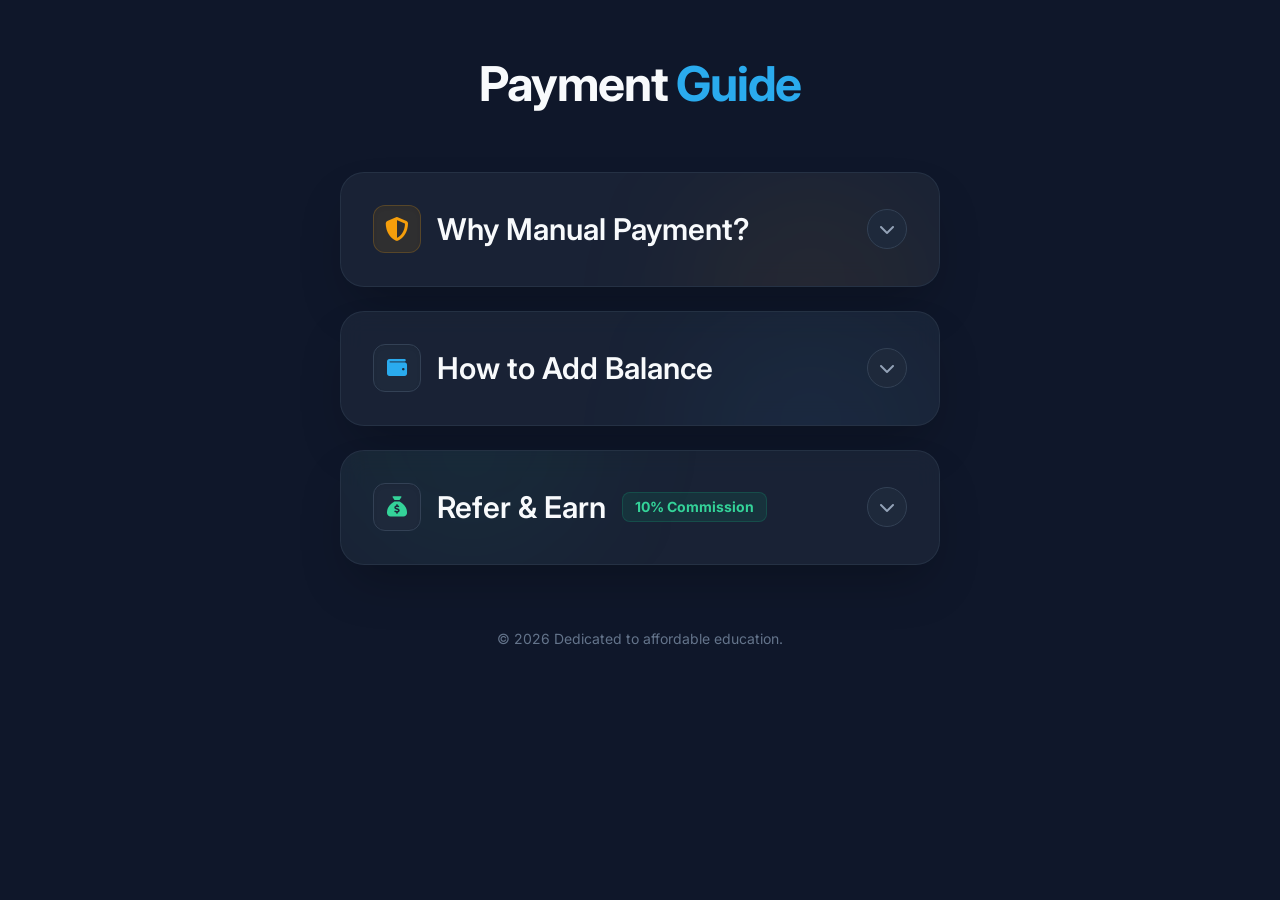
<file: pay-guid/index.html>
<!DOCTYPE html>
<html lang="en" class="scroll-smooth">
<head>
    <meta charset="UTF-8">
    <meta name="viewport" content="width=device-width, initial-scale=1.0">
    <title>Payment Guide</title>
    
    <!-- Google Fonts: Inter -->
    <link href="https://fonts.googleapis.com/css2?family=Inter:wght@300;400;500;600;700&display=swap" rel="stylesheet">
    
    <!-- FontAwesome for Icons -->
    <link rel="stylesheet" href="https://cdnjs.cloudflare.com/ajax/libs/font-awesome/6.4.0/css/all.min.css">

    <!-- Tailwind CSS -->
    <script src="guide.js"></script>
    <script>
        tailwind.config = {
            theme: {
                extend: {
                    fontFamily: {
                        sans: ['Inter', 'sans-serif'],
                    },
                    colors: {
                        tgblue: {
                            DEFAULT: '#2AABEE',
                            dark: '#229ED9',
                            light: '#5BBEF2'
                        },
                        darkbg: '#0F172A',
                        cardbg: '#1E293B',
                    }
                }
            }
        }
    </script>
    <style>
        body {
            background-color: #0F172A;
            color: #F8FAFC;
        }
        .glass-card {
            background: rgba(30, 41, 59, 0.7);
            backdrop-filter: blur(12px);
            -webkit-backdrop-filter: blur(12px);
            border: 1px solid rgba(255, 255, 255, 0.05);
        }
        ::-webkit-scrollbar {
            width: 8px;
        }
        ::-webkit-scrollbar-track {
            background: #0F172A; 
        }
        ::-webkit-scrollbar-thumb {
            background: #334155; 
            border-radius: 4px;
        }
        ::-webkit-scrollbar-thumb:hover {
            background: #475569; 
        }

        .accordion-content {
            display: grid;
            grid-template-rows: 0fr;
            transition: grid-template-rows 0.35s ease-in-out;
        }
        .accordion-item.is-active .accordion-content {
            grid-template-rows: 1fr;
        }
        .accordion-item.is-active .chevron-icon {
            transform: rotate(180deg);
        }
        .accordion-item.is-active .accordion-header {
            background-color: rgba(30, 41, 59, 0.5);
            border-bottom-color: rgba(51, 65, 85, 0.5);
        }

        .main_container_cl {
            z-index: 1;
            min-width: 250px;
            min-height: 500px;
            width: 100%;
            padding: 20px 20px 0 20px;
            padding-top: 60px;
            display: flex;
            flex-direction: column;
        }

        @media (min-width: 768px) and (max-width: 1023px) {
            .main_container_cl {
                width: 80%;
                min-width: 300px;
            }
        }

        @media (min-width: 1024px) {
            .main_container_cl {
                min-width: 600px;
                width: 50%;
            }
        }
    </style>
</head>
<body class="antialiased min-h-screen flex flex-col items-center bg-darkbg selection:bg-tgblue selection:text-white">

    <div class="main_container_cl">
        <!-- Header Section -->
        <header class="w-full text-center mb-12">
            <h1 class="text-4xl md:text-5xl font-bold mb-4 tracking-tight">
                Payment <span class="text-tgblue">Guide</span>
            </h1>
        </header>

        <main id="accordion-container" class="w-full flex flex-col gap-6">

            <!-- Topic 1: Why Manual Verification? -->
            <div class="accordion-item glass-card rounded-3xl overflow-hidden shadow-2xl relative group border border-slate-700/50">
                <div class="absolute top-0 right-0 w-64 h-64 bg-amber-500/5 rounded-full blur-3xl -z-10 group-hover:bg-amber-500/10 transition-colors duration-700 pointer-events-none"></div>
                
                <button class="accordion-header w-full flex items-center justify-between p-6 md:p-8 cursor-pointer text-left transition-colors border-b border-transparent" onclick="toggleAccordion(this)">
                    <div class="flex items-center gap-4">
                        <div class="w-12 h-12 rounded-xl bg-amber-500/10 text-amber-500 flex items-center justify-center text-2xl shadow-inner border border-amber-500/20 shrink-0">
                            <i class="fa-solid fa-shield-halved"></i>
                        </div>
                        <h2 class="text-2xl md:text-3xl font-semibold">Why Manual Payment?</h2>
                    </div>
                    <div class="w-10 h-10 rounded-full bg-slate-800 text-slate-400 flex items-center justify-center border border-slate-700 shrink-0 transition-colors group-hover:text-white">
                        <i class="fa-solid fa-chevron-down transition-transform duration-300 chevron-icon"></i>
                    </div>
                </button>

                <div class="accordion-content">
                    <div class="overflow-hidden">
                        <div class="p-6 md:p-8 pt-2 md:pt-4">
                            <div>
                                <ul class="text-slate-300 text-sm md:text-base leading-relaxed space-y-4 mb-5 list-none">
                                    <li class="flex items-start gap-3">
                                        <i class="fa-solid fa-check text-emerald-400 mt-1 text-sm"></i>
                                        <span><strong>No Hidden Gateway Fees:</strong> Automated payment gateways (like Razorpay or Stripe) charge up to 2-3% per transaction plus setup costs.</span>
                                    </li>
                                    <li class="flex items-start gap-3">
                                        <i class="fa-solid fa-check text-emerald-400 mt-1 text-sm"></i>
                                        <span><strong>Cheaper Study Materials:</strong> By accepting direct UPI and manually verifying payments, we bypass extra fees entirely to keep notes affordable for all students.</span>
                                    </li>
                                </ul>
                                <div class="mt-5 flex flex-wrap gap-3">
                                    <span class="inline-flex items-center gap-1.5 px-3 py-1.5 rounded-full bg-slate-800 border border-slate-700 text-sm font-medium text-emerald-400">
                                        <i class="fa-solid fa-lock text-xs"></i> 100% Safe & Secure
                                    </span>
                                    <span class="inline-flex items-center gap-1.5 px-3 py-1.5 rounded-full bg-slate-800 border border-slate-700 text-sm font-medium text-tgblue">
                                        <i class="fa-solid fa-bolt text-xs"></i> Fast Verification
                                    </span>
                                </div>
                            </div>
                        </div>
                    </div>
                </div>
            </div>

            <!-- Topic 2: How to Add Balance -->
            <div class="accordion-item glass-card rounded-3xl overflow-hidden shadow-2xl relative group border border-slate-700/50">
                <div class="absolute top-0 right-0 w-64 h-64 bg-tgblue/5 rounded-full blur-3xl -z-10 group-hover:bg-tgblue/10 transition-colors duration-700 pointer-events-none"></div>
                
                <button class="accordion-header w-full flex items-center justify-between p-6 md:p-8 cursor-pointer text-left transition-colors border-b border-transparent" onclick="toggleAccordion(this)">
                    <div class="flex items-center gap-4">
                        <div class="w-12 h-12 rounded-xl bg-slate-800 text-tgblue flex items-center justify-center text-xl shadow-inner border border-slate-700 shrink-0">
                            <i class="fa-solid fa-wallet"></i>
                        </div>
                        <h2 class="text-2xl md:text-3xl font-semibold">How to Add Balance</h2>
                    </div>
                    <div class="w-10 h-10 rounded-full bg-slate-800 text-slate-400 flex items-center justify-center border border-slate-700 shrink-0 transition-colors group-hover:text-white">
                        <i class="fa-solid fa-chevron-down transition-transform duration-300 chevron-icon"></i>
                    </div>
                </button>
                
                <div class="accordion-content">
                    <div class="overflow-hidden">
                        <div class="p-6 md:p-8 pt-2 md:pt-4">
                            <div class="space-y-6 relative before:absolute before:inset-0 before:ml-5 before:-translate-x-px md:before:ml-6 md:before:translate-x-0 before:h-full before:w-0.5 before:bg-gradient-to-b before:from-tgblue before:via-slate-700 before:to-transparent">
                                
                                <div class="relative flex items-start gap-6">
                                    <div class="w-10 h-10 md:w-12 md:h-12 rounded-full bg-tgblue text-white flex items-center justify-center font-bold text-lg shrink-0 z-10 shadow-[0_0_15px_rgba(42,171,238,0.4)]">1</div>
                                    <div class="bg-slate-800/80 rounded-2xl p-5 border border-slate-700 w-full hover:border-slate-600 transition-colors">
                                        <h3 class="text-lg font-medium text-white mb-1"><i class="fa-solid fa-qrcode text-tgblue mr-2"></i> Get QR Code</h3>
                                        <p class="text-slate-400 text-sm md:text-base">Type <code class="bg-slate-900 text-tgblue px-2 py-0.5 rounded font-mono border border-slate-700">/balance</code> in the bot to get our official UPI QR code.</p>
                                    </div>
                                </div>

                                <div class="relative flex items-start gap-6">
                                    <div class="w-10 h-10 md:w-12 md:h-12 rounded-full bg-slate-800 text-slate-300 border-2 border-slate-700 flex items-center justify-center font-bold text-lg shrink-0 z-10">2</div>
                                    <div class="bg-slate-800/80 rounded-2xl p-5 border border-slate-700 w-full hover:border-slate-600 transition-colors">
                                        <h3 class="text-lg font-medium text-white mb-1"><i class="fa-solid fa-mobile-screen-button text-tgblue mr-2"></i> Scan & Pay</h3>
                                        <p class="text-slate-400 text-sm md:text-base">Scan the QR code using any UPI app (PhonePe, GPay, Paytm, etc.) and pay the exact amount you wish to add.</p>
                                    </div>
                                </div>

                                <div class="relative flex items-start gap-6">
                                    <div class="w-10 h-10 md:w-12 md:h-12 rounded-full bg-slate-800 text-slate-300 border-2 border-slate-700 flex items-center justify-center font-bold text-lg shrink-0 z-10">3</div>
                                    <div class="bg-slate-800/80 rounded-2xl p-5 border border-slate-700 w-full hover:border-slate-600 transition-colors">
                                        <h3 class="text-lg font-medium text-white mb-1"><i class="fa-solid fa-camera-retro text-tgblue mr-2"></i> Take a Screenshot</h3>
                                        <p class="text-slate-400 text-sm md:text-base">Once the payment is successful, take a clear screenshot of the transaction receipt showing the UPI reference/transaction ID.</p>
                                    </div>
                                </div>

                                <div class="relative flex items-start gap-6">
                                    <div class="w-10 h-10 md:w-12 md:h-12 rounded-full bg-slate-800 text-slate-300 border-2 border-slate-700 flex items-center justify-center font-bold text-lg shrink-0 z-10">4</div>
                                    <div class="bg-slate-800/80 rounded-2xl p-5 border border-slate-700 w-full hover:border-slate-600 transition-colors">
                                        <h3 class="text-lg font-medium text-white mb-1"><i class="fa-solid fa-cloud-arrow-up text-tgblue mr-2"></i> Upload Screenshot</h3>
                                        <p class="text-slate-400 text-sm md:text-base">Click the <strong>"Upload Screenshot"</strong> button located below the QR code in the bot. It will open a webpage where you need to upload your payment screenshot.</p>
                                    </div>
                                </div>

                                <div class="relative flex items-start gap-6">
                                    <div class="w-10 h-10 md:w-12 md:h-12 rounded-full bg-slate-800 text-slate-300 border-2 border-slate-700 flex items-center justify-center font-bold text-lg shrink-0 z-10">5</div>
                                    <div class="bg-slate-800/80 rounded-2xl p-5 border border-slate-700 w-full hover:border-slate-600 transition-colors">
                                        <h3 class="text-lg font-medium text-white mb-1"><i class="fa-solid fa-clock-rotate-left text-tgblue mr-2"></i> Now wait for Verification</h3>
                                        <p class="text-slate-400 text-sm md:text-base">After verification is complete, we will update your balance and send you a notification in the bot. You can then use this balance to buy study notes!</p>
                                    </div>
                                </div>

                            </div>
                        </div>
                    </div>
                </div>
            </div>

            <!-- Topic 3: Refer & Earn -->
            <div class="accordion-item glass-card rounded-3xl overflow-hidden shadow-2xl relative group border border-slate-700/50">
                <div class="absolute bottom-0 left-0 w-64 h-64 bg-emerald-500/5 rounded-full blur-3xl -z-10 group-hover:bg-emerald-500/10 transition-colors duration-700 pointer-events-none"></div>

                <button class="accordion-header w-full flex items-center justify-between p-6 md:p-8 cursor-pointer text-left transition-colors border-b border-transparent" onclick="toggleAccordion(this)">
                    <div class="flex items-center gap-4">
                        <div class="w-12 h-12 rounded-xl bg-slate-800 text-emerald-400 flex items-center justify-center text-xl shadow-inner border border-slate-700 shrink-0">
                            <i class="fa-solid fa-sack-dollar"></i>
                        </div>
                        <div class="flex flex-col sm:flex-row sm:items-center gap-2 sm:gap-4">
                            <h2 class="text-2xl md:text-3xl font-semibold">Refer & Earn</h2>
                            <span class="inline-flex px-3 py-1 bg-emerald-500/10 border border-emerald-500/20 text-emerald-400 font-bold rounded-lg text-xs md:text-sm whitespace-nowrap w-fit">
                                10% Commission
                            </span>
                        </div>
                    </div>
                    <div class="w-10 h-10 rounded-full bg-slate-800 text-slate-400 flex items-center justify-center border border-slate-700 shrink-0 transition-colors group-hover:text-white">
                        <i class="fa-solid fa-chevron-down transition-transform duration-300 chevron-icon"></i>
                    </div>
                </button>
                
                <div class="accordion-content">
                    <div class="overflow-hidden">
                        <div class="p-6 md:p-8 pt-2 md:pt-4">
                            
                            <!-- Referral Link Box -->
                            <div class="mb-8 bg-slate-800/80 p-5 rounded-2xl border border-slate-700 flex flex-col sm:flex-row items-center gap-4">
                                <div class="w-12 h-12 rounded-full bg-slate-700/50 text-tgblue flex items-center justify-center text-xl shrink-0">
                                    <i class="fa-solid fa-link"></i>
                                </div>
                                <div class="flex-grow w-full">
                                    <p class="text-sm text-slate-300 mb-2 font-medium">Your Unique Referral Link</p>
                                    <div class="flex items-center bg-slate-900 rounded-lg border border-slate-700 overflow-hidden focus-within:border-tgblue transition-colors">
                                        <input type="text" id="referUrl" class="bg-transparent text-emerald-400 px-4 py-2.5 w-full outline-none text-sm font-mono tracking-wide" readonly>
                                        <button onclick="copyReferralLink()" class="px-5 py-2.5 bg-tgblue hover:bg-tgblue-dark text-white transition-colors flex items-center justify-center border-l border-slate-700 group" title="Copy Link">
                                            <i id="copyIcon" class="fa-regular fa-copy group-hover:scale-110 transition-transform"></i>
                                        </button>
                                    </div>
                                </div>
                            </div>

                            <div class="grid grid-cols-1 md:grid-cols-3 gap-6">
                                <!-- Box 1 -->
                                <div class="bg-slate-800/50 p-6 rounded-2xl border border-slate-700 hover:bg-slate-800 transition-colors text-center">
                                    <div class="w-14 h-14 mx-auto rounded-full bg-slate-700 flex items-center justify-center text-2xl text-tgblue mb-4">
                                        <i class="fa-solid fa-user-plus"></i>
                                    </div>
                                    <h3 class="text-lg font-semibold text-white mb-2">1. Invite a Friend</h3>
                                    <p class="text-slate-400 text-sm">Share your referral link with friends, classmates or in study groups.</p>
                                </div>
                                
                                <!-- Box 2 -->
                                <div class="bg-slate-800/50 p-6 rounded-2xl border border-slate-700 hover:bg-slate-800 transition-colors text-center">
                                    <div class="w-14 h-14 mx-auto rounded-full bg-slate-700 flex items-center justify-center text-2xl text-emerald-400 mb-4">
                                        <i class="fa-solid fa-percent"></i>
                                    </div>
                                    <h3 class="text-lg font-semibold text-white mb-2">2. They Buy Notes</h3>
                                    <p class="text-slate-400 text-sm">When your friend uses the bot and purchases study notes, you earn a flat <span class="text-emerald-400 font-bold">10% commission</span> instantly.</p>
                                </div>

                                <!-- Box 3 -->
                                <div class="bg-slate-800/50 p-6 rounded-2xl border border-slate-700 hover:bg-slate-800 transition-colors text-center">
                                    <div class="w-14 h-14 mx-auto rounded-full bg-slate-700 flex items-center justify-center text-2xl text-purple-400 mb-4">
                                        <i class="fa-solid fa-money-bill-transfer"></i>
                                    </div>
                                    <h3 class="text-lg font-semibold text-white mb-2">3. Withdraw Funds</h3>
                                    <p class="text-slate-400 text-sm">Earn a minimum of <span class="text-white font-bold">₹29</span> and request a direct withdrawal to your own UPI account.</p>
                                </div>
                            </div>

                            <div class="mt-8 bg-slate-800 rounded-xl p-4 border border-slate-700 flex items-start sm:items-center gap-3">
                                <i class="fa-solid fa-circle-info text-tgblue mt-1 sm:mt-0"></i>
                                <p class="text-slate-300 text-sm">
                                    <strong>Note:</strong> Withdrawals are processed manually to your UPI ID or bank account. Please allow up to 6 hours for the amount after requesting a payout.
                                </p>
                            </div>
                        </div>
                    </div>
                </div>
            </div>

        </main>

        <footer class="mt-16 text-center text-slate-500 text-sm pb-10">
            <p>&copy; <span id="year"></span> Dedicated to affordable education.</p>
        </footer>
    </div>

    <script>
        // --- Set Dynamic Referral URL ---
        function hexToString(hex) {
    let str = '';
    for (let i = 0; i < hex.length; i += 2) {
        str += String.fromCharCode(parseInt(hex.substr(i, 2), 16));
    }
    return str;
}
const whereis = new URLSearchParams(window.location.search);
const incriptedata = whereis.get("inc") || '7b7d';
const jsonString = hexToString(incriptedata);
const user_Data = JSON.parse(jsonString);
        let refer_url = user_Data.refer_url ?? "Not Found!"; 
        document.getElementById('referUrl').value = refer_url;

        // --- Accordion Logic ---
        function toggleAccordion(button) {
            const currentItem = button.closest('.accordion-item');
            const container = document.getElementById('accordion-container');
            const allItems = container.querySelectorAll('.accordion-item');

            const isCurrentlyActive = currentItem.classList.contains('is-active');

            // Close all items
            allItems.forEach(item => {
                item.classList.remove('is-active');
            });

            // If the clicked item wasn't active before, open it now
            if (!isCurrentlyActive) {
                currentItem.classList.add('is-active');
            }
        }

        // --- Copy Link Logic ---
        function copyReferralLink() {
            const copyText = document.getElementById("referUrl");
            copyText.select();
            copyText.setSelectionRange(0, 99999); /* For mobile devices */
            navigator.clipboard.writeText(copyText.value);
            
            // Temporary icon change for visual feedback
            const copyIcon = document.getElementById("copyIcon");
            copyIcon.className = "fa-solid fa-check";
            
            setTimeout(() => {
                copyIcon.className = "fa-regular fa-copy group-hover:scale-110 transition-transform";
            }, 2000);
        }

        // Set current year dynamically in footer
        document.getElementById('year').textContent = new Date().getFullYear();
    </script>
</body>
  </html>
</file>
